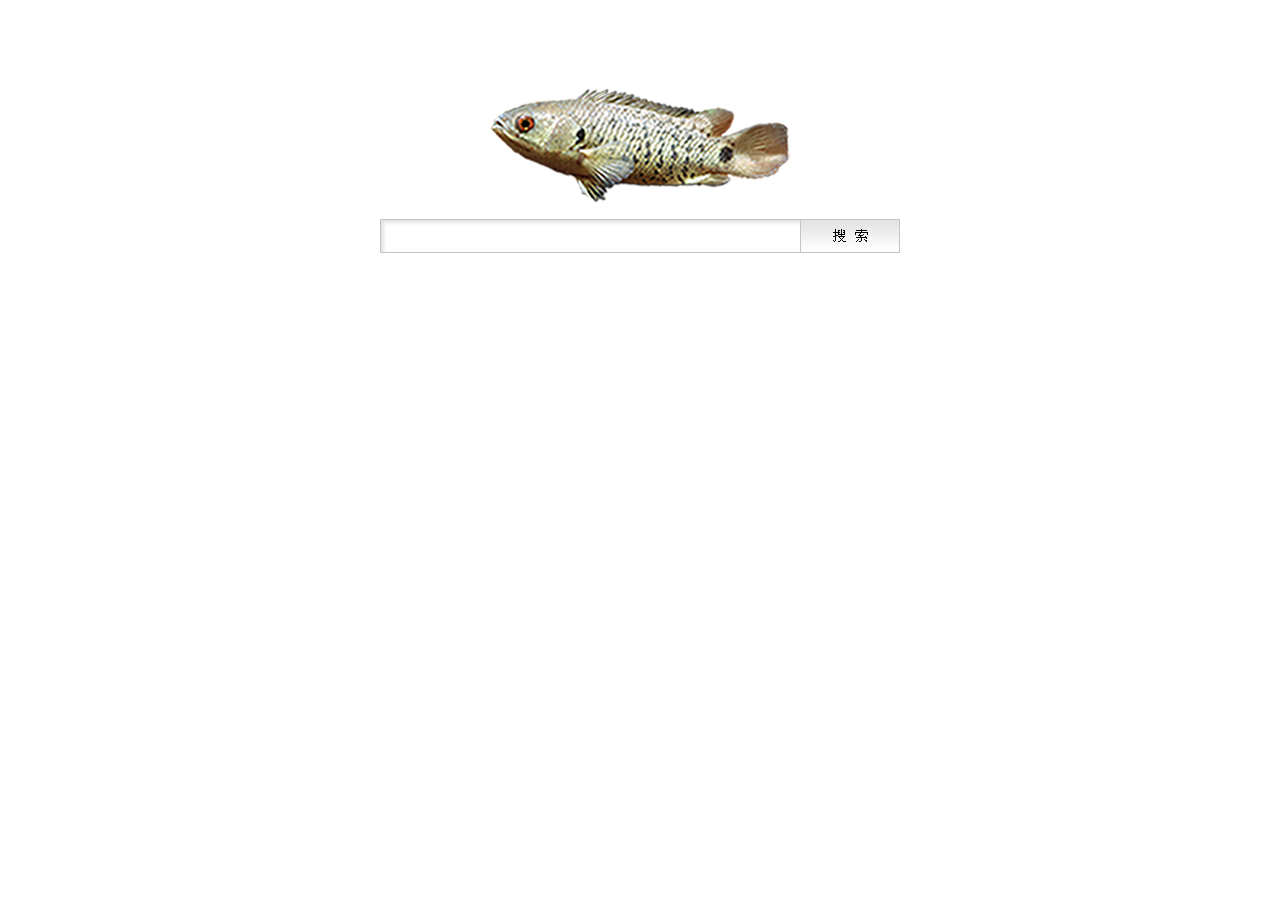
<file: WebContent/demo/index.html>
<!DOCTYPE html PUBLIC "-//W3C//DTD HTML 4.01 Transitional//EN" "http://www.w3.org/TR/html4/loose.dtd">
<html>
<head>
<meta http-equiv="Content-Type" content="text/html; charset=UTF-8">
<link href="css/main.css" rel="stylesheet" type="text/css" />
<title>首页</title>
</head>
<body>
<div class="logo_div">
	<img src="img/logo.png" />
</div>
<div>
	<div class="search_div">
		<input type="text" class="search_div_input" />
		<input type="button" class="search_div_button" onclick="window.location='shop/shopIndex.html'" />
	</div>
</div>
</body>
</html>
</file>
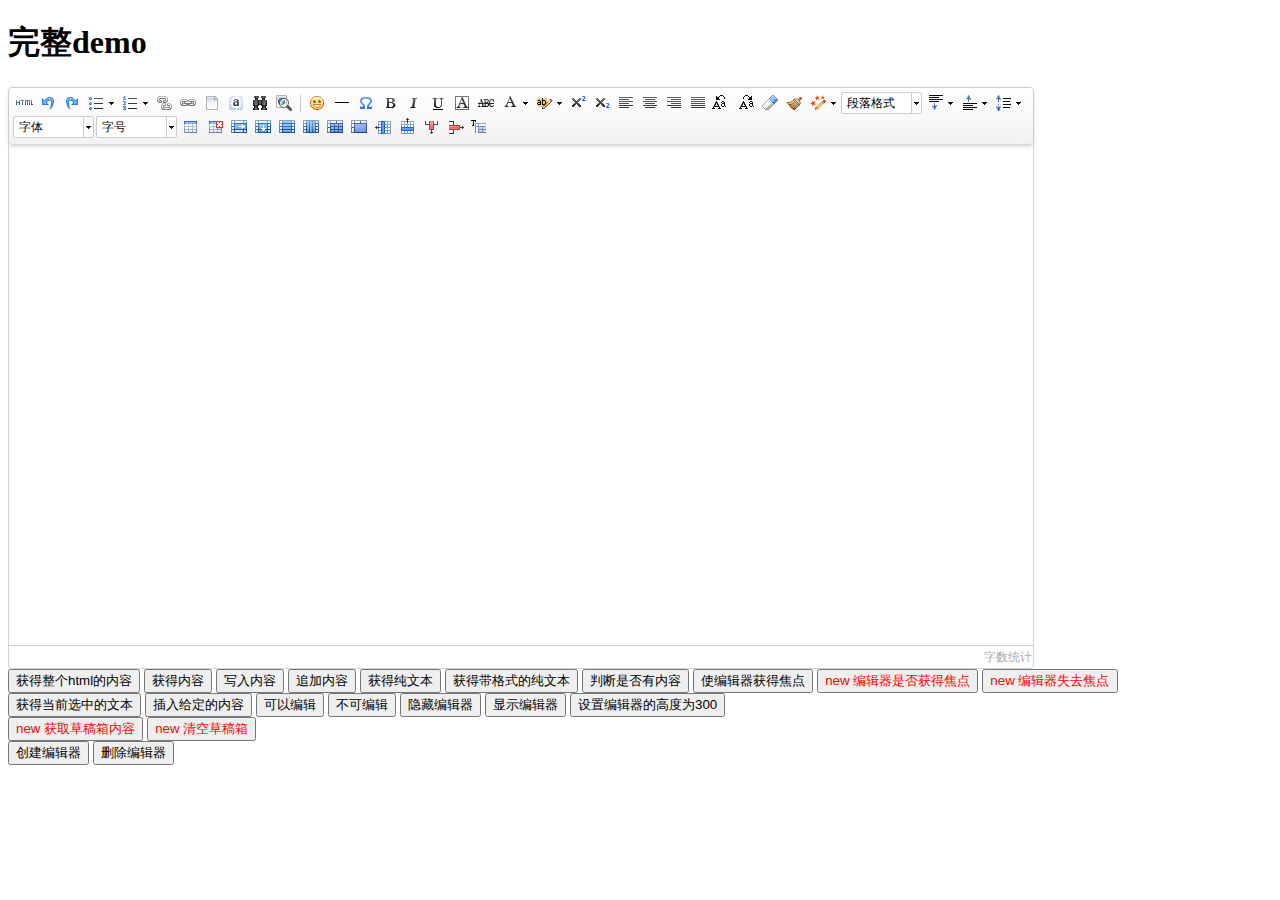
<file: WebContent/ueditor/index.html>
<!DOCTYPE HTML>
<html>
<head>
    <title>完整demo</title>
    <meta http-equiv="Content-Type" content="text/html;charset=utf-8"/>
    <script type="text/javascript" charset="utf-8" src="ueditor.config.js"></script>
    <script type="text/javascript" charset="utf-8" src="ueditor.all.min.js"> </script>
    <!--建议手动加在语言，避免在ie下有时因为加载语言失败导致编辑器加载失败-->
    <!--这里加载的语言文件会覆盖你在配置项目里添加的语言类型，比如你在配置项目里配置的是英文，这里加载的中文，那最后就是中文-->
    <script type="text/javascript" charset="utf-8" src="lang/zh-cn/zh-cn.js"></script>

    <style type="text/css">
        .clear {
            clear: both;
        }
    </style>
</head>
<body>
<div>
    <h1>完整demo</h1>
    <script id="editor" type="text/plain" style="width:1024px;height:500px;"></script>
</div>
<div id="btns">
    <div>
        <button onclick="getAllHtml()">获得整个html的内容</button>
        <button onclick="getContent()">获得内容</button>
        <button onclick="setContent()">写入内容</button>
        <button onclick="setContent(true)">追加内容</button>
        <button onclick="getContentTxt()">获得纯文本</button>
        <button onclick="getPlainTxt()">获得带格式的纯文本</button>
        <button onclick="hasContent()">判断是否有内容</button>
        <button onclick="setFocus()">使编辑器获得焦点</button>
        <button onmousedown="isFocus(event)" style="color:red">new 编辑器是否获得焦点</button>
        <button onmousedown="setblur(event)" style="color:red">new 编辑器失去焦点</button>

    </div>
    <div>
        <button onclick="getText()">获得当前选中的文本</button>
        <button onclick="insertHtml()">插入给定的内容</button>
        <button id="enable" onclick="setEnabled()">可以编辑</button>
        <button onclick="setDisabled()">不可编辑</button>
        <button onclick=" UE.getEditor('editor').setHide()">隐藏编辑器</button>
        <button onclick=" UE.getEditor('editor').setShow()">显示编辑器</button>
        <button onclick=" UE.getEditor('editor').setHeight(300)">设置编辑器的高度为300</button>
    </div>

    <div>
        <button onclick="getLocalData()" style="color:red">new 获取草稿箱内容</button>
        <button onclick="clearLocalData()" style="color:red">new 清空草稿箱</button>
    </div>

</div>
<div>
    <button onclick="createEditor()"/>
    创建编辑器</button>
    <button onclick="deleteEditor()"/>
    删除编辑器</button>
</div>

</body>
<script type="text/javascript">

    //实例化编辑器
    var ue = UE.getEditor('editor');
    function isFocus(e){
        alert(ue.isFocus());
        UE.dom.domUtils.preventDefault(e)
    }
    function setblur(e){
        ue.blur();
        UE.dom.domUtils.preventDefault(e)
    }
    function insertHtml() {
        var value = prompt('插入html代码', '');
        ue.execCommand('insertHtml', value)
    }
    function createEditor() {
        enableBtn();
        UE.getEditor('editor');
    }
    function getAllHtml() {
        alert(UE.getEditor('editor').getAllHtml())
    }
    function getContent() {
        var arr = [];
        arr.push("使用editor.getContent()方法可以获得编辑器的内容");
        arr.push("内容为：");
        arr.push(UE.getEditor('editor').getContent());
        alert(arr.join("\n"));
    }
    function getPlainTxt() {
        var arr = [];
        arr.push("使用editor.getPlainTxt()方法可以获得编辑器的带格式的纯文本内容");
        arr.push("内容为：");
        arr.push(UE.getEditor('editor').getPlainTxt());
        alert(arr.join('\n'))
    }
    function setContent(isAppendTo) {
        var arr = [];
        arr.push("使用editor.setContent('欢迎使用ueditor')方法可以设置编辑器的内容");
        UE.getEditor('editor').setContent('欢迎使用ueditor', isAppendTo);
        alert(arr.join("\n"));
    }
    function setDisabled() {
        UE.getEditor('editor').setDisabled('fullscreen');
        disableBtn("enable");
    }

    function setEnabled() {
        UE.getEditor('editor').setEnabled();
        enableBtn();
    }

    function getText() {
        //当你点击按钮时编辑区域已经失去了焦点，如果直接用getText将不会得到内容，所以要在选回来，然后取得内容
        var range = UE.getEditor('editor').selection.getRange();
        range.select();
        var txt = UE.getEditor('editor').selection.getText();
        alert(txt)
    }

    function getContentTxt() {
        var arr = [];
        arr.push("使用editor.getContentTxt()方法可以获得编辑器的纯文本内容");
        arr.push("编辑器的纯文本内容为：");
        arr.push(UE.getEditor('editor').getContentTxt());
        alert(arr.join("\n"));
    }
    function hasContent() {
        var arr = [];
        arr.push("使用editor.hasContents()方法判断编辑器里是否有内容");
        arr.push("判断结果为：");
        arr.push(UE.getEditor('editor').hasContents());
        alert(arr.join("\n"));
    }
    function setFocus() {
        UE.getEditor('editor').focus();
    }
    function deleteEditor() {
        disableBtn();
        UE.getEditor('editor').destroy();
    }
    function disableBtn(str) {
        var div = document.getElementById('btns');
        var btns = domUtils.getElementsByTagName(div, "button");
        for (var i = 0, btn; btn = btns[i++];) {
            if (btn.id == str) {
                domUtils.removeAttributes(btn, ["disabled"]);
            } else {
                btn.setAttribute("disabled", "true");
            }
        }
    }
    function enableBtn() {
        var div = document.getElementById('btns');
        var btns = domUtils.getElementsByTagName(div, "button");
        for (var i = 0, btn; btn = btns[i++];) {
            domUtils.removeAttributes(btn, ["disabled"]);
        }
    }

    function getLocalData () {
        alert(ue.execCommand( "getlocaldata" ));
    }

    function clearLocalData () {
        ue.execCommand( "clearlocaldata" );
        alert("已清空草稿箱")
    }

</script>
</html>
</file>
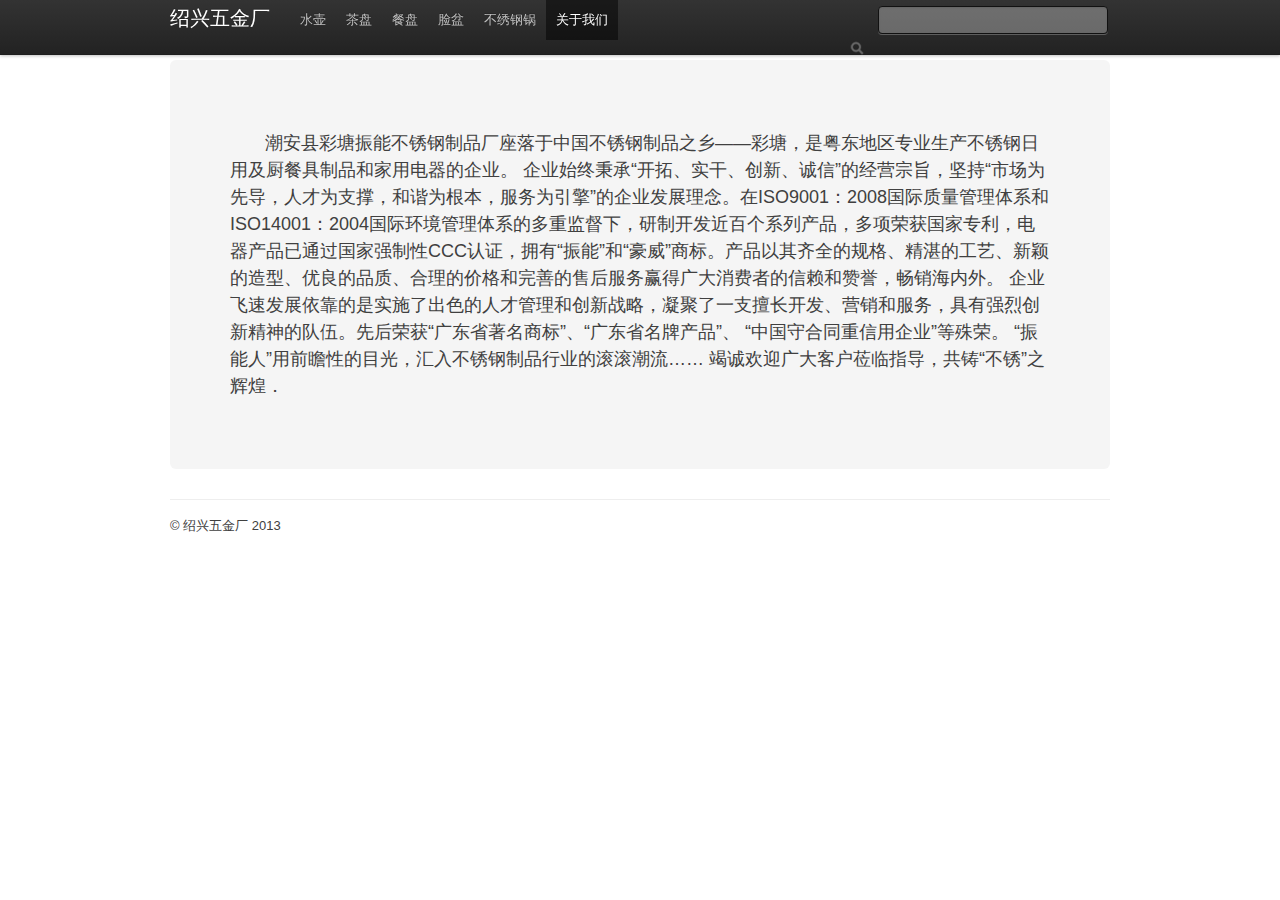
<file: WebContent/demo/shop/aboutUs.html>
<!DOCTYPE html PUBLIC "-//W3C//DTD HTML 4.01 Transitional//EN" "http://www.w3.org/TR/html4/loose.dtd">
<html>
<head>
<meta http-equiv="Content-Type" content="text/html; charset=utf-8" />
<link href="../css/bootstrap/bootstrap.css" rel="stylesheet">
<link href="../css/shop/shop.css" rel="stylesheet">
<title>水壶列表</title>
</head>
<body style="padding-top: 60px;">
	<div class="topbar">
		<div class="fill">
			<div class="container">
				<a class="brand" href="shopIndex.html">绍兴五金厂</a>
				<ul class="nav">
					<li><a href="canteen/listCanteen.html">水壶</a></li>
					<li><a href="../purchase/listPurchase.html">茶盘</a></li>
					<li><a href="../produce/addProduce.html">餐盘</a></li>
					<li><a href="../bom/listBom.html">脸盆</a></li>
					<li><a href="../supplier/listSupplier.html">不绣钢锅</a></li>
					<li class="active"><a href="aboutUs.html">关于我们</a></li>
				</ul>
				<div style="float: right; width: 232px; margin-top: 6px;">
					<input type="text" name="q" style="line-height: 19px;"> <input
						type="submit" id="fdj" title="搜索" value="">
				</div>
			</div>
		</div>
	</div>
	<div class="container">
		<div class="hero-unit">
			<p style="margin-top: 10px;">
				&nbsp;&nbsp;&nbsp;&nbsp;&nbsp;&nbsp;
				潮安县彩塘振能不锈钢制品厂座落于中国不锈钢制品之乡——彩塘，是粤东地区专业生产不锈钢日用及厨餐具制品和家用电器的企业。

				企业始终秉承“开拓、实干、创新、诚信”的经营宗旨，坚持“市场为先导，人才为支撑，和谐为根本，服务为引擎”的企业发展理念。在ISO9001：2008国际质量管理体系和ISO14001：2004国际环境管理体系的多重监督下，研制开发近百个系列产品，多项荣获国家专利，电器产品已通过国家强制性CCC认证，拥有“振能”和“豪威”商标。产品以其齐全的规格、精湛的工艺、新颖的造型、优良的品质、合理的价格和完善的售后服务赢得广大消费者的信赖和赞誉，畅销海内外。

				企业飞速发展依靠的是实施了出色的人才管理和创新战略，凝聚了一支擅长开发、营销和服务，具有强烈创新精神的队伍。先后荣获“广东省著名商标”、“广东省名牌产品”、
				“中国守合同重信用企业”等殊荣。 “振能人”用前瞻性的目光，汇入不锈钢制品行业的滚滚潮流……

				竭诚欢迎广大客户莅临指导，共铸“不锈”之辉煌．
			</p>
		</div>

		<footer>
		<p>&copy; 绍兴五金厂 2013</p>
		</footer>
	</div>
</body>
</html>
</file>
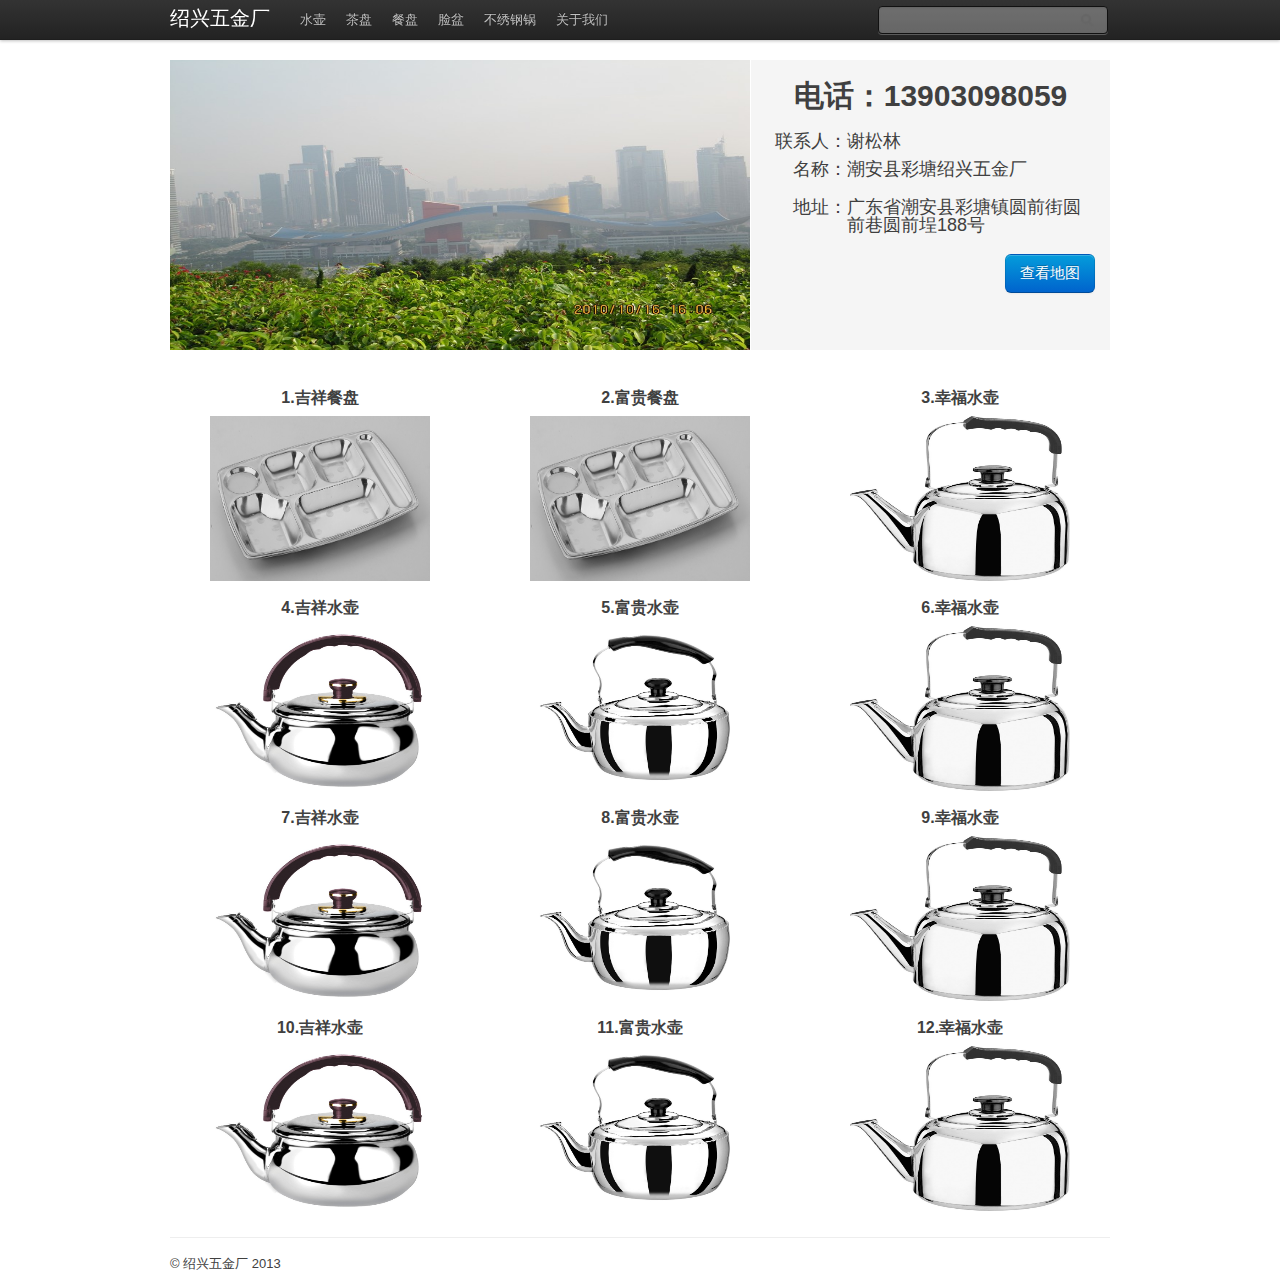
<file: WebContent/demo/shop/shopIndex.html>
<!DOCTYPE html PUBLIC "-//W3C//DTD HTML 4.01 Transitional//EN" "http://www.w3.org/TR/html4/loose.dtd">
<html>
<head>
<meta http-equiv="Content-Type" content="text/html; charset=utf-8" />
<link href="../css/bootstrap/bootstrap.css" rel="stylesheet" />
<link href="../css/shop/shop.css" rel="stylesheet" />
<title>首页</title>
</head>
<body style="padding-top: 60px;">
	<div class="topbar">
		<div class="fill">
			<div class="container">
				<a class="brand" href="#">绍兴五金厂</a>
				<ul class="nav">
					<li><a href="canteen/listCanteen.html">水壶</a></li>
					<li><a href="../purchase/listPurchase.html">茶盘</a></li>
					<li><a href="../produce/addProduce.html">餐盘</a></li>
					<li><a href="../bom/listBom.html">脸盆</a></li>
					<li><a href="../supplier/listSupplier.html">不绣钢锅</a></li>
					<li><a href="aboutUs.html">关于我们</a></li>
				</ul>
				<div style="float: right; width: 232px; margin-top: 6px;">
					<input type="text" name="q" style="line-height: 19px;" />
					<span style="position: absolute;">
						<input type="submit" id="fdj" title="搜索" value="" />
					</span>
				</div>
			</div>
		</div>
	</div>
	<div class="container">
		<div class="index_home">
			<div class="left_div">
				<img class="gate_img" src="../img/shaoxing/gate.jpg" />
			</div>
			<div class="right_div">
				<dl>
					<dt>
						<h1>电话：13903098059</h1>
					</dt>
					<dd>
						<table class="gate_right">
							<tr>
								<td class="gate_right_td_left">联系人：</td>
								<td>谢松林</td>
							</tr>
							<tr>
								<td class="gate_right_td_left">名称：</td>
								<td>潮安县彩塘绍兴五金厂</td>
							</tr>
							<tr>
								<td class="gate_right_td_left" style="padding-top: 10px;">地址：</td>
								<td style="padding-top: 10px;">广东省潮安县彩塘镇圆前街圆前巷圆前埕188号</td>
							</tr>
						</table>
					</dd>
					<dd style="text-align: right;">
						<a class="btn primary large">查看地图</a>
					</dd>
				</dl>
			</div>
		</div>

		<!-- Example row of columns -->
		<div class="row">
			<div class="span-one-third">
				<h4>1.吉祥餐盘</h4>
				<p>
					<a href="canteen/viewCanteen.html"><img class="product"
						src="../img/shaoxing/19.jpg" />
					</a>
				</p>
			</div>
			<div class="span-one-third">
				<h4>2.富贵餐盘</h4>
				<p>
					<img class="product" src="../img/shaoxing/19.jpg" />
				</p>
			</div>
			<div class="span-one-third">
				<h4>3.幸福水壶</h4>
				<p>
					<img class="product" src="../img/shaoxing/6.jpg" />
				</p>
			</div>
		</div>
		<div class="row">
			<div class="span-one-third">
				<h4>4.吉祥水壶</h4>
				<p>
					<img class="product" src="../img/shaoxing/1.jpg" />
				</p>
			</div>
			<div class="span-one-third">
				<h4>5.富贵水壶</h4>
				<p>
					<img class="product" src="../img/shaoxing/3.jpg" />
				</p>
			</div>
			<div class="span-one-third">
				<h4>6.幸福水壶</h4>
				<p>
					<img class="product" src="../img/shaoxing/6.jpg" />
				</p>
			</div>
		</div>
		<div class="row">
			<div class="span-one-third">
				<h4>7.吉祥水壶</h4>
				<p>
					<img class="product" src="../img/shaoxing/1.jpg" />
				</p>
			</div>
			<div class="span-one-third">
				<h4>8.富贵水壶</h4>
				<p>
					<img class="product" src="../img/shaoxing/3.jpg" />
				</p>
			</div>
			<div class="span-one-third">
				<h4>9.幸福水壶</h4>
				<p>
					<img class="product" src="../img/shaoxing/6.jpg" />
				</p>
			</div>
		</div>
		<div class="row">
			<div class="span-one-third">
				<h4>10.吉祥水壶</h4>
				<p>
					<img class="product" src="../img/shaoxing/1.jpg" />
				</p>
			</div>
			<div class="span-one-third">
				<h4>11.富贵水壶</h4>
				<p>
					<img class="product" src="../img/shaoxing/3.jpg" />
				</p>
			</div>
			<div class="span-one-third">
				<h4>12.幸福水壶</h4>
				<p>
					<img class="product" src="../img/shaoxing/6.jpg" />
				</p>
			</div>
		</div>

		<footer>
		<p>&copy; 绍兴五金厂 2013</p>
		</footer>
	</div>
</body>
</html>
</file>
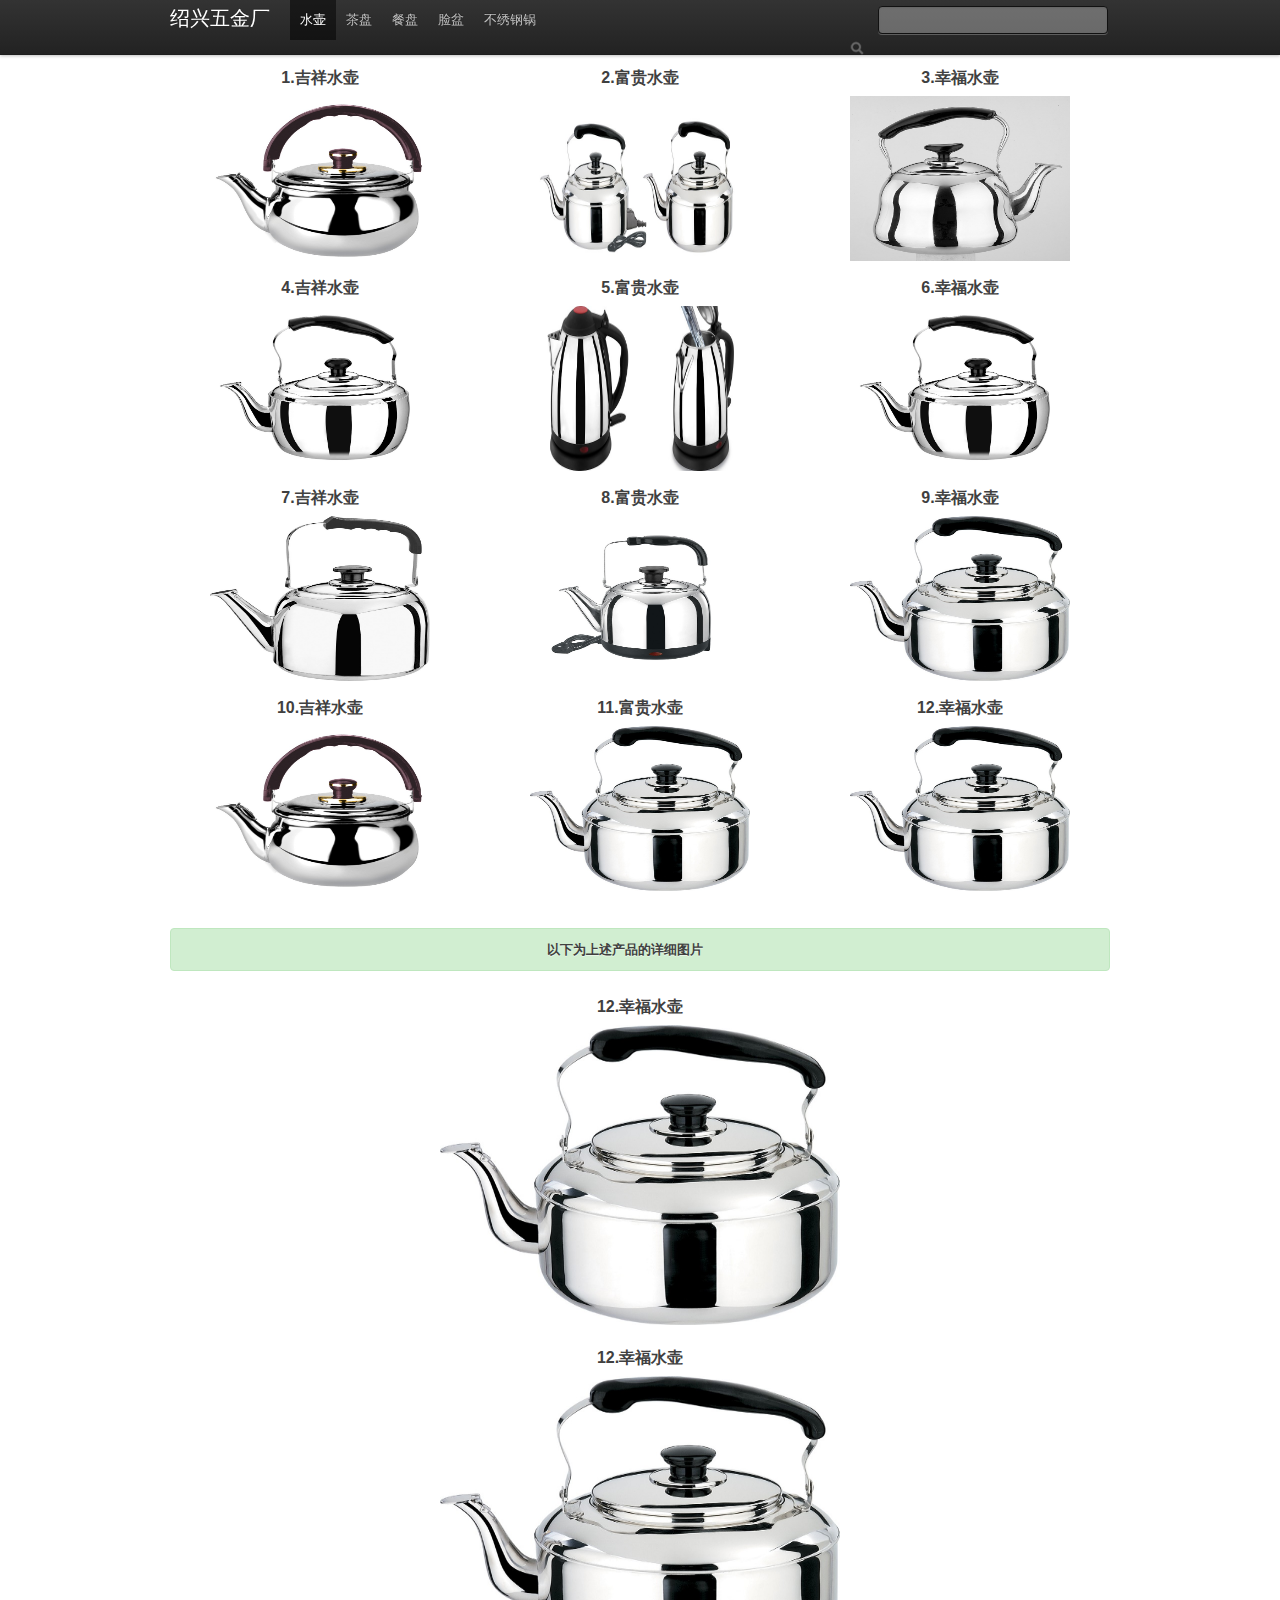
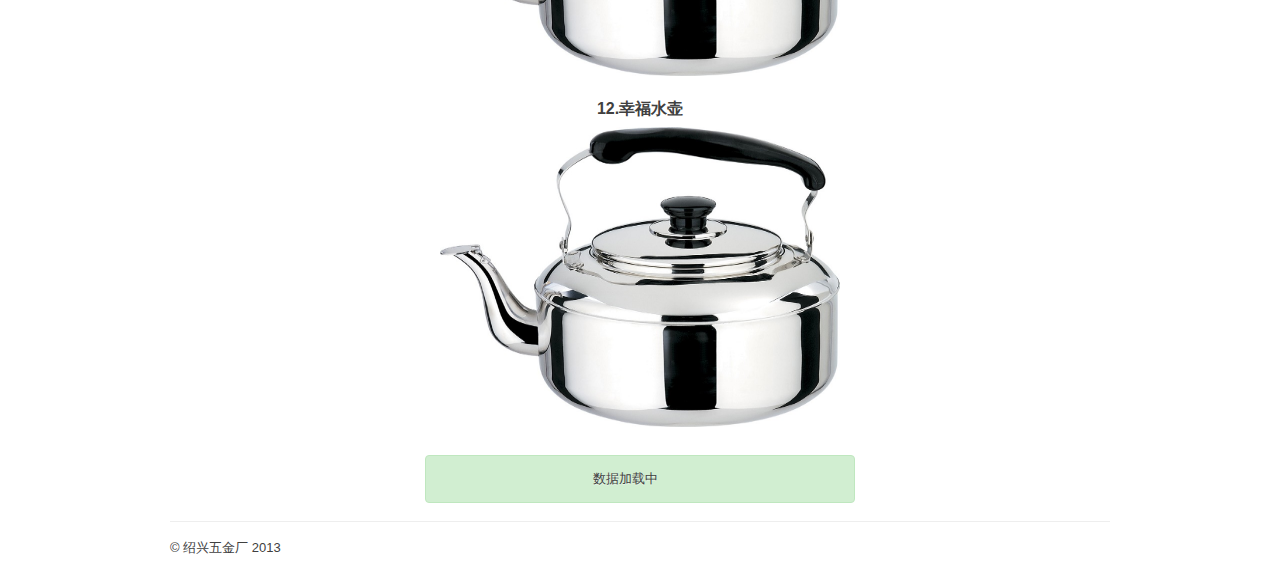
<file: WebContent/demo/shop/canteen/listCanteen.html>
<!DOCTYPE html PUBLIC "-//W3C//DTD HTML 4.01 Transitional//EN" "http://www.w3.org/TR/html4/loose.dtd">
<html>
<head>
<meta http-equiv="Content-Type" content="text/html; charset=utf-8" />
<link href="../../css/bootstrap/bootstrap.css" rel="stylesheet">
<link href="../../css/shop/shop.css" rel="stylesheet">
<title>水壶列表</title>
</head>
<body style="padding-top: 60px;">
	<div class="topbar">
		<div class="fill">
			<div class="container">
				<a class="brand" href="../shopIndex.html">绍兴五金厂</a>
				<ul class="nav">
					<li class="active"><a href="listDepot.html">水壶</a>
					</li>
					<li><a href="../purchase/listPurchase.html">茶盘</a>
					</li>
					<li><a href="../produce/addProduce.html">餐盘</a>
					</li>
					<li><a href="../bom/listBom.html">脸盆</a>
					</li>
					<li><a href="../supplier/listSupplier.html">不绣钢锅</a>
					</li>
				</ul>
				<div style="float: right; width: 232px; margin-top: 6px;">
					<input type="text" name="q" style="line-height: 19px;"> <input
						type="submit" id="fdj" title="搜索" value="">
				</div>
			</div>
		</div>
	</div>
	<div class="container">
		<!-- Example row of columns -->
		<div class="row">
			<div class="span-one-third">
				<h4>1.吉祥水壶</h4>
				<p><a href="viewCanteen.html"><img class="product" src="../../img/shaoxing/canteen/1.jpg" /></a></p>
			</div>
			<div class="span-one-third">
				<h4>2.富贵水壶</h4>
				<p><img class="product" src="../../img/shaoxing/canteen/2.jpg" /></p>
			</div>
			<div class="span-one-third">
				<h4>3.幸福水壶</h4>
				<p><img class="product" src="../../img/shaoxing/canteen/26.jpg" /></p>
			</div>
		</div>
			<div class="row">
			<div class="span-one-third">
				<h4>4.吉祥水壶</h4>
				<p><img class="product" src="../../img/shaoxing/canteen/3.jpg" /></p>
			</div>
			<div class="span-one-third">
				<h4>5.富贵水壶</h4>
				<p><img class="product" src="../../img/shaoxing/canteen/4.jpg" /></p>
			</div>
			<div class="span-one-third">
				<h4>6.幸福水壶</h4>
				<p><img class="product" src="../../img/shaoxing/canteen/3.jpg" /></p>
			</div>
		</div>
			<div class="row">
			<div class="span-one-third">
				<h4>7.吉祥水壶</h4>
				<p><img class="product" src="../../img/shaoxing/canteen/6.jpg" /></p>
			</div>
			<div class="span-one-third">
				<h4>8.富贵水壶</h4>
				<p><img class="product" src="../../img/shaoxing/canteen/7.jpg" /></p>
			</div>
			<div class="span-one-third">
				<h4>9.幸福水壶</h4>
				<p><img class="product" src="../../img/shaoxing/canteen/8.jpg" /></p>
			</div>
		</div>
		<div class="row">
			<div class="span-one-third">
				<h4>10.吉祥水壶</h4>
				<p><img class="product" src="../../img/shaoxing/canteen/1.jpg" /></p>
			</div>
			<div class="span-one-third">
				<h4>11.富贵水壶</h4>
				<p><img class="product" src="../../img/shaoxing/canteen/8.jpg" /></p>
			</div>
			<div class="span-one-third">
				<h4>12.幸福水壶</h4>
				<p><img class="product" src="../../img/shaoxing/canteen/8.jpg" /></p>
			</div>
		</div>

	<!-- 信息提示栏 -->
	  <div class="alert-message block-message success" style="margin-top: 28px;">
        <p style="text-align: center;"><strong>以下为上述产品的详细图片</strong></p>
      </div>
      
    <!-- 显示详细图片 -->
    	<div class="img_detail">
    		<dd>
	    		<h4>12.幸福水壶</h4>
		    	<img class="product_detail" src="../../img/shaoxing/canteen/8.jpg">
	    	</dd>
	    	<dd>
		    	<h4>12.幸福水壶</h4>
		    	<img class="product_detail" src="../../img/shaoxing/canteen/8.jpg">
	    	</dd>
	    	<dd>
		    	<h4>12.幸福水壶</h4>
		    	<img class="product_detail" src="../../img/shaoxing/canteen/8.jpg">
	    	</dd>
    	</div>
      
    <!-- 加载更多信息 -->
	  <div class="alert-message block-message success" style="margin-top: 28px;width: 400px;margin-left: auto;margin-right: auto;">
        <p style="text-align: center;">数据加载中</p>
      </div>
      
		<footer>
			<p> &copy; 绍兴五金厂 2013</p>
		</footer>
	</div>
</body>
</html>
</file>
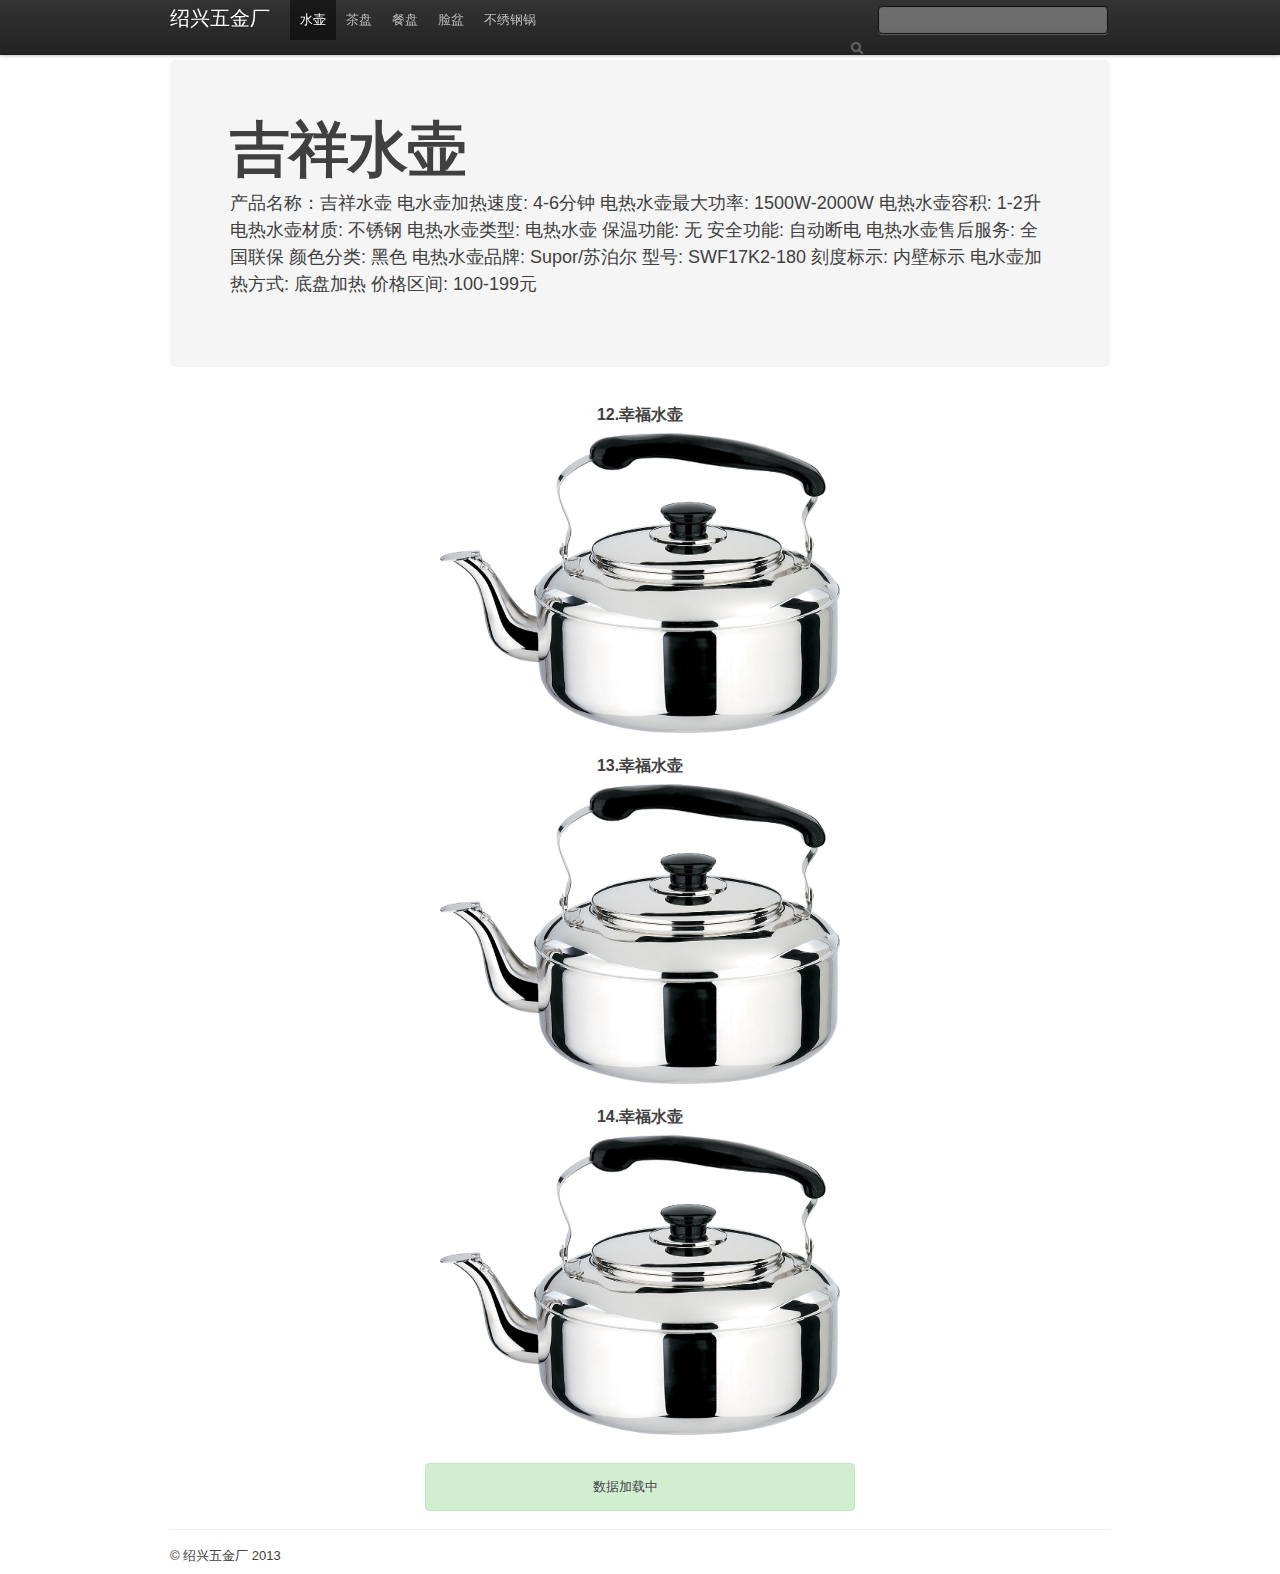
<file: WebContent/demo/shop/canteen/viewCanteen.html>
<!DOCTYPE html PUBLIC "-//W3C//DTD HTML 4.01 Transitional//EN" "http://www.w3.org/TR/html4/loose.dtd">
<html>
<head>
<meta http-equiv="Content-Type" content="text/html; charset=utf-8" />
<link href="../../css/bootstrap/bootstrap.css" rel="stylesheet">
<link href="../../css/shop/shop.css" rel="stylesheet">
<script src="../../js/jquery-1.8.3.min.js"></script>
<title>水壶列表</title>
</head>
<body style="padding-top: 60px;">
	<div class="topbar">
		<div class="fill">
			<div class="container">
				<a class="brand" href="../shopIndex.html">绍兴五金厂</a>
				<ul class="nav">
					<li class="active"><a href="listDepot.html">水壶</a></li>
					<li><a href="../purchase/listPurchase.html">茶盘</a></li>
					<li><a href="../produce/addProduce.html">餐盘</a></li>
					<li><a href="../bom/listBom.html">脸盆</a></li>
					<li><a href="../supplier/listSupplier.html">不绣钢锅</a></li>
				</ul>
				<div style="float: right; width: 232px; margin-top: 6px;">
					<input type="text" name="q" style="line-height: 19px;"> <input
						type="submit" id="fdj" title="搜索" value="">
				</div>
			</div>
		</div>
	</div>
	<div class="container">
		<div class="hero-unit">
			<h1>吉祥水壶</h1>
			<p style="margin-top: 10px;">产品名称：吉祥水壶 电水壶加热速度: 4-6分钟 电热水壶最大功率:
				1500W-2000W 电热水壶容积: 1-2升 电热水壶材质: 不锈钢 电热水壶类型: 电热水壶 保温功能: 无 安全功能: 自动断电
				电热水壶售后服务: 全国联保 颜色分类: 黑色 电热水壶品牌: Supor/苏泊尔 型号: SWF17K2-180 刻度标示: 内壁标示
				电水壶加热方式: 底盘加热 价格区间: 100-199元</p>
		</div>

		<!-- 显示详细图片 -->
		<div class="img_detail">
			<dd>
				<h4>12.幸福水壶</h4>
				<img id="opener" class="product_detail" src="../../img/shaoxing/canteen/8.jpg">
			</dd>
			<dd>
				<h4>13.幸福水壶</h4>
				<img class="product_detail" src="../../img/shaoxing/canteen/8.jpg">
			</dd>
			<dd>
				<h4>14.幸福水壶</h4>
				<img class="product_detail" src="../../img/shaoxing/canteen/8.jpg">
			</dd>
		</div>

		<!-- 加载更多信息 -->
		<div class="alert-message block-message success"
			style="margin-top: 28px; width: 400px; margin-left: auto; margin-right: auto;">
			<p style="text-align: center;">数据加载中</p>
		</div>

		<footer>
		<p>&copy; 绍兴五金厂 2013</p>
		</footer>
	</div>
	<script type="text/javascript">
		$("#opener").click(
			function (){
				$("body").addClass("backgroud_gray");
				window.showModalDialog("viewPhoto.html","", "dialogWidth:820px;dialogHeight:620px;status:no;");
				$("body").removeClass("backgroud_gray");
			}
		);
	</script>
</body>
</html>
</file>
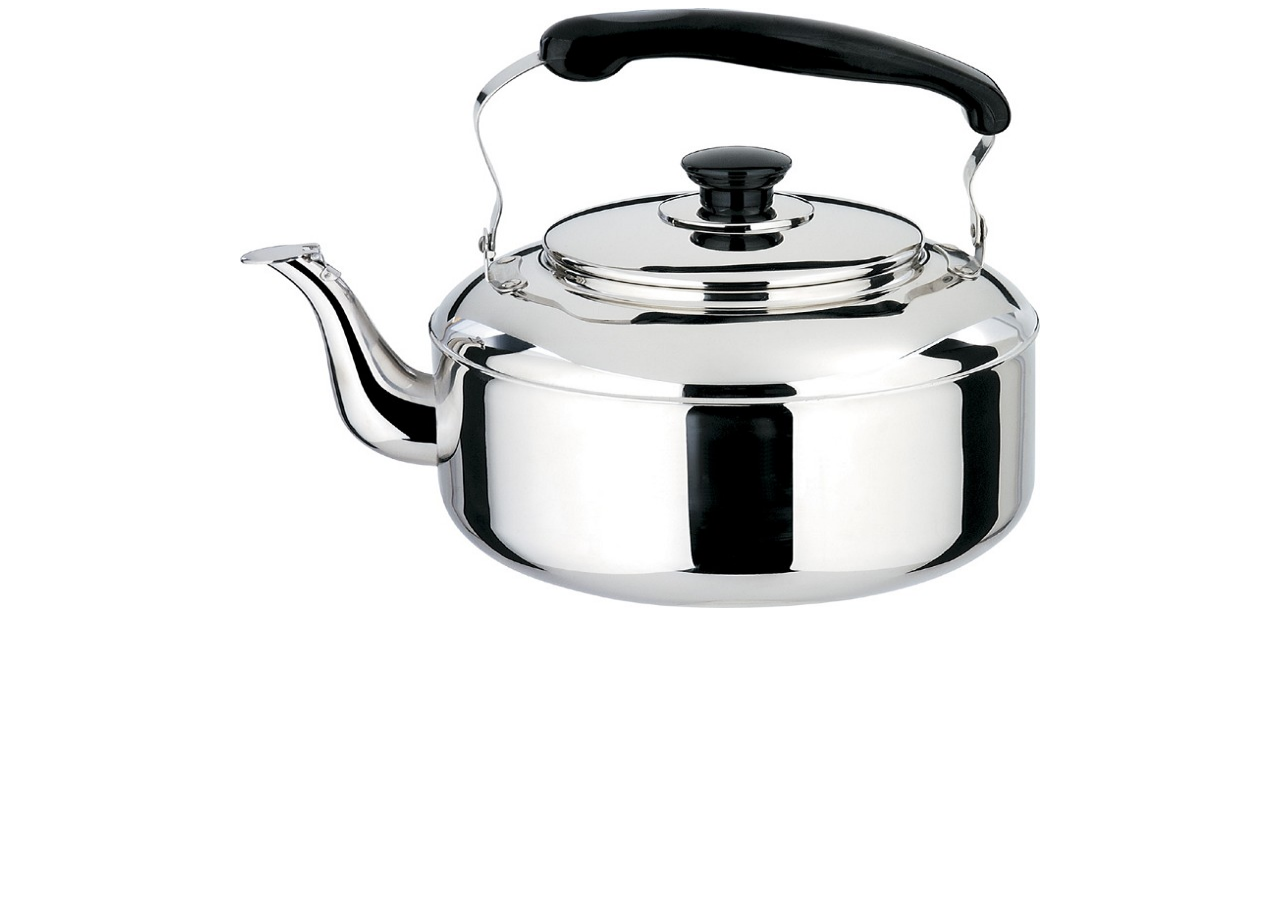
<file: WebContent/demo/shop/canteen/viewPhoto.html>
<!DOCTYPE html PUBLIC "-//W3C//DTD HTML 4.01 Transitional//EN" "http://www.w3.org/TR/html4/loose.dtd">
<html>
<head>
<meta http-equiv="Content-Type" content="text/html; charset=utf-8" />
<title>幸福水壶</title>
</head>
<body style="text-align: center;">
	<img style="width: 800px;height: 600px;" id="opener" class="product_detail" src="../../img/shaoxing/canteen/8.jpg">
</body>
</html>
</file>
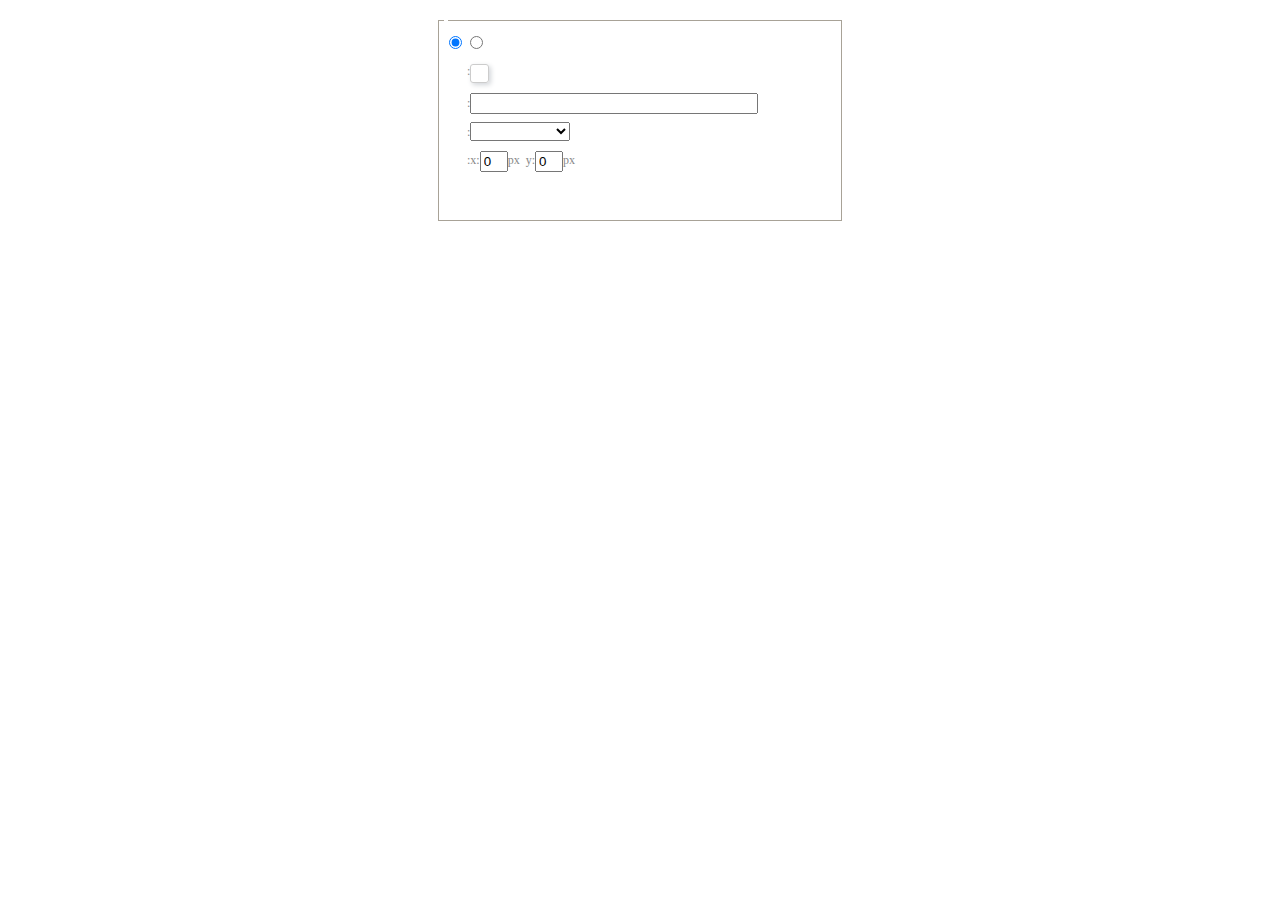
<file: WebContent/ueditor/dialogs/background/background.html>
<!DOCTYPE HTML>
<html>
<head>
    <meta http-equiv="Content-Type" content="text/html;charset=utf-8"/>
    <script type="text/javascript" src="../internal.js"></script>
    <link rel="stylesheet" type="text/css" href="background.css">
</head>
<body>
    <div id="bg_container" class="wrapper">
        <div id="tabHeads" class="tabhead">
            <span class="focus" data-content-id="normal"><var id="lang_background_normal"></var></span>
            <span class="" data-content-id="imgManager"><var id="lang_background_local"></var></span>
        </div>
        <div id="tabBodys" class="tabbody">
            <div id="normal" class="panel focus">
                <fieldset class="bgarea">
                    <legend><var id="lang_background_set"></var></legend>
                    <div class="content">
                        <div>
                            <label><input id="nocolorRadio" class="iptradio" type="radio" name="t" value="none" checked="checked"><var id="lang_background_none"></var></label>
                            <label><input id="coloredRadio" class="iptradio" type="radio" name="t" value="color"><var id="lang_background_colored"></var></label>
                        </div>
                        <div class="wrapcolor pl">
                            <div class="color">
                                <var id="lang_background_color"></var>:
                            </div>
                            <div id="colorPicker"></div>
                            <div class="clear"></div>
                        </div>
                        <div class="wrapcolor pl">
                            <label><var id="lang_background_netimg"></var>:</label><input class="txt" type="text" id="url">
                        </div>
                        <div id="alignment" class="alignment">
                            <var id="lang_background_align"></var>:<select id="repeatType">
                                <option value="center"></option>
                                <option value="repeat-x"></option>
                                <option value="repeat-y"></option>
                                <option value="repeat"></option>
                                <option value="self"></option>
                            </select>
                        </div>
                        <div id="custom" >
                            <var id="lang_background_position"></var>:x:<input type="text" size="1" id="x" maxlength="4" value="0">px&nbsp;&nbsp;y:<input type="text" size="1" id="y" maxlength="4" value="0">px
                        </div>
                    </div>
                </fieldset>

            </div>
            <div id="imgManager" class="panel">
                <div id="imageList" style=""></div>
            </div>
        </div>
    </div>
    <script type="text/javascript" src="background.js"></script>
</body>
</html>
</file>
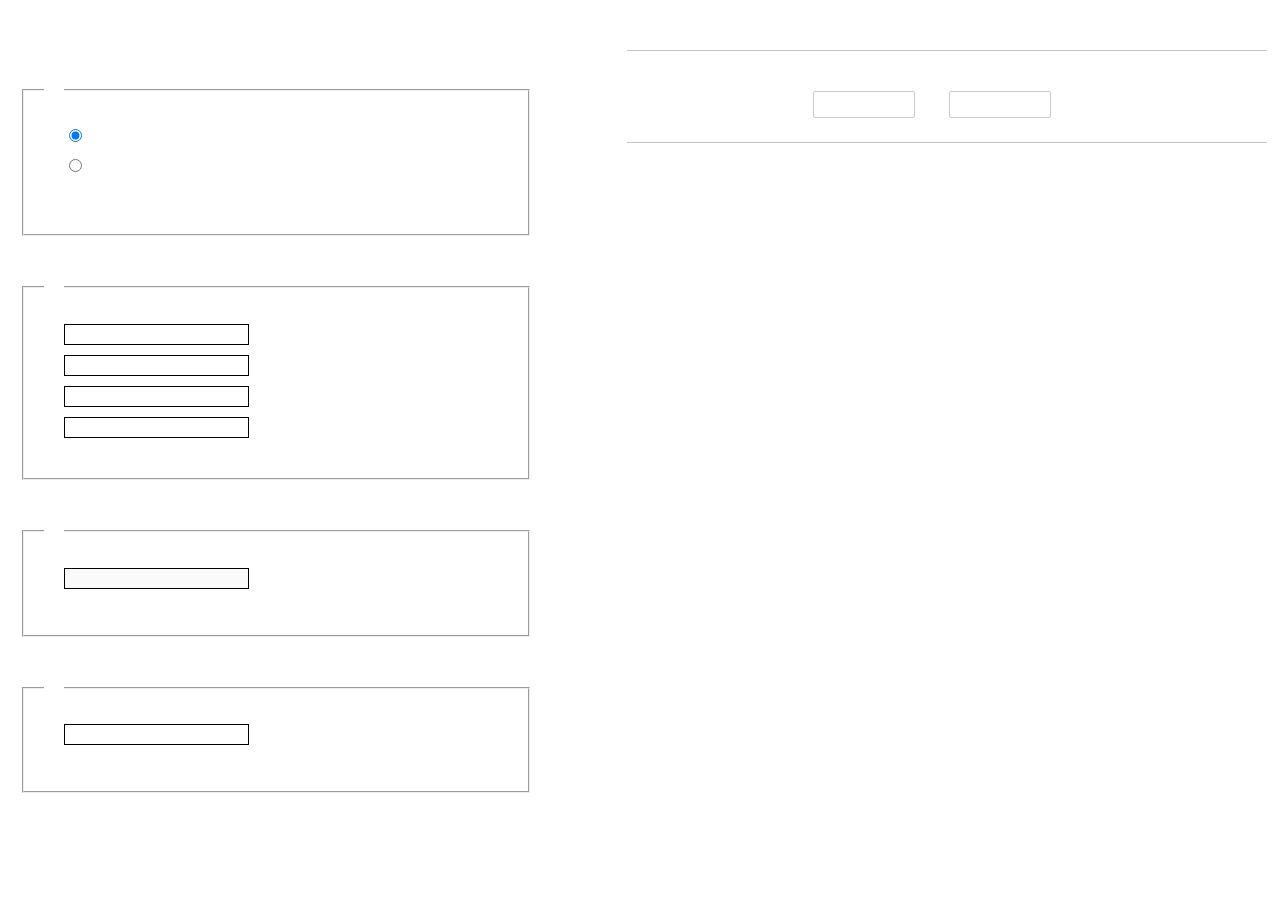
<file: WebContent/ueditor/dialogs/charts/charts.html>
<!DOCTYPE html>
<html>
    <head>
        <title>chart</title>
        <meta chartset="utf-8">
        <link rel="stylesheet" type="text/css" href="charts.css">
        <script type="text/javascript" src="../internal.js"></script>
    </head>
    <body>
        <div class="main">
            <div class="table-view">
                <h3><var id="lang_data_source"></var></h3>
                <div id="tableContainer" class="table-container"></div>
                <h3><var id="lang_chart_format"></var></h3>
                <form name="data-form">
                    <div class="charts-format">
                        <fieldset>
                            <legend><var id="lang_data_align"></var></legend>
                            <div class="format-item-container">
                                <label>
                                    <input type="radio" class="format-ctrl not-pie-item" name="charts-format" value="1" checked="checked">
                                    <var id="lang_chart_align_same"></var>
                                </label>
                                <label>
                                    <input type="radio" class="format-ctrl not-pie-item" name="charts-format" value="-1">
                                    <var id="lang_chart_align_reverse"></var>
                                </label>
                                <br>
                            </div>
                        </fieldset>
                        <fieldset>
                            <legend><var id="lang_chart_title"></var></legend>
                            <div class="format-item-container">
                                <label>
                                    <var id="lang_chart_main_title"></var><input type="text" name="title" class="data-item">
                                </label>
                                <label>
                                    <var id="lang_chart_sub_title"></var><input type="text" name="sub-title" class="data-item not-pie-item">
                                </label>
                                <label>
                                    <var id="lang_chart_x_title"></var><input type="text" name="x-title" class="data-item not-pie-item">
                                </label>
                                <label>
                                    <var id="lang_chart_y_title"></var><input type="text" name="y-title" class="data-item not-pie-item">
                                </label>
                            </div>
                        </fieldset>
                        <fieldset>
                            <legend><var id="lang_chart_tip"></var></legend>
                            <div class="format-item-container">
                                <label>
                                    <var id="lang_cahrt_tip_prefix"></var>
                                    <input type="text" id="tipInput" name="tip" class="data-item" disabled="disabled">
                                </label>
                                <p><var id="lang_cahrt_tip_description"></var></p>
                            </div>
                        </fieldset>
                        <fieldset>
                            <legend><var id="lang_chart_data_unit"></var></legend>
                            <div class="format-item-container">
                                <label><var id="lang_chart_data_unit_title"></var><input type="text" name="unit" class="data-item"></label>
                                <p><var id="lang_chart_data_unit_description"></var></p>
                            </div>
                        </fieldset>
                    </div>
                </form>
            </div>
            <div class="charts-view">
                <div id="chartsContainer" class="charts-container"></div>
                <div id="chartsType" class="charts-type">
                    <h3><var id="lang_chart_type"></var></h3>
                    <div class="scroll-view">
                        <div class="scroll-container">
                            <div id="scrollBed" class="scroll-bed"></div>
                        </div>
                        <div id="buttonContainer" class="button-container">
                            <a href="#" data-title="prev"><var id="lang_prev_btn"></var></a>
                            <a href="#" data-title="next"><var id="lang_next_btn"></var></a>
                        </div>
                    </div>
                </div>
            </div>
        </div>
        <script src="../../third-party/jquery-1.10.2.min.js"></script>
        <script src="../../third-party/highcharts/highcharts.js"></script>
        <script src="chart.config.js"></script>
        <script src="charts.js"></script>
    </body>
</html>
</file>
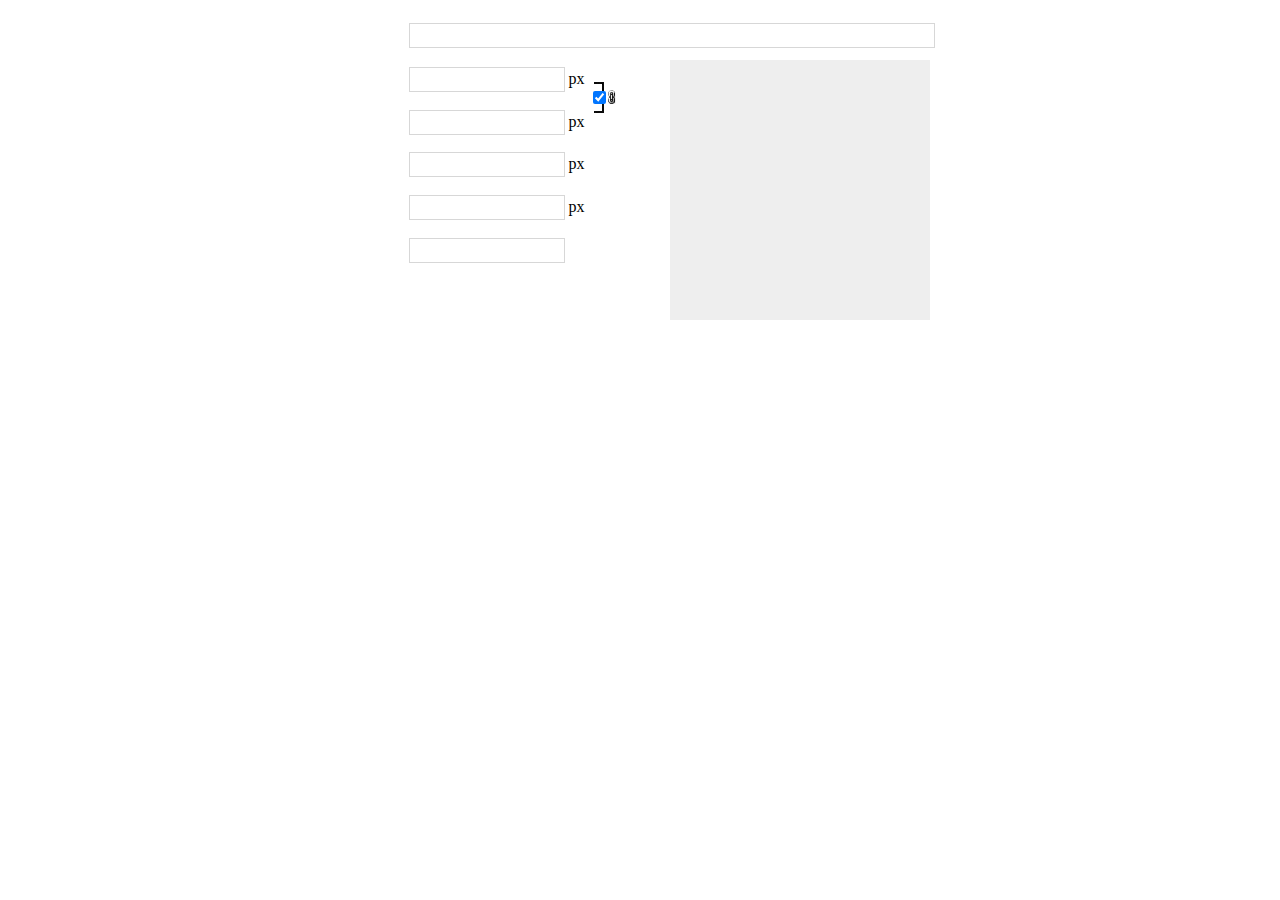
<file: WebContent/ueditor/dialogs/image/image.html>
<!DOCTYPE HTML PUBLIC "-//W3C//DTD HTML 4.01 Transitional//EN"
        "http://www.w3.org/TR/html4/loose.dtd">
<html>
<head>
    <title></title>
    <meta http-equiv="Content-Type" content="text/html;charset=utf-8"/>
    <script type="text/javascript" src="../internal.js"></script>
    <link rel="stylesheet" href="image.css" type="text/css" />
</head>
<body>
    <div class="wrapper">
        <div id="imageTab">
            <div id="tabHeads" class="tabhead">
                <span tabSrc="remote"  class="focus"><var id="lang_tab_remote"></var></span>
                <span tabSrc="local"><var id="lang_tab_local"></var></span>
                <span tabSrc="imgManager"><var id="lang_tab_imgManager"></var></span>
                <span tabSrc="imgSearch"><var id="lang_tab_imgSearch"></var></span>
            </div>
            <div id="tabBodys" class="tabbody">
                <div id="remote" class="panel">
                    <table cellpadding="0" cellspacing="0">
                        <tr>
                            <td class="label"><label for="url"><var id="lang_input_url"></var></label></td>
                            <td><input id="url" type="text"/></td>
                        </tr>
                        <tr>
                            <td class="label"><label for="width"><var id="lang_input_width"></var></label></td>
                            <td><input type="text" id="width"/> px</td>
                        </tr>
                        <tr>
                            <td class="label"><label for="height"><var id="lang_input_height"></var></label></td>
                            <td><input type="text" id="height"/> px</td>
                        </tr>
                        <tr>
                            <td class="label"><label for="border"><var id="lang_input_border"></var></label></td>
                            <td><input type="text" id="border"/> px</td>
                        </tr>
                        <tr>
                            <td class="label"><label for="vhSpace"><var id="lang_input_vhspace"></var></label></td>
                            <td><input type="text" id="vhSpace"/> px</td>
                        </tr>
                        <tr>
                            <td class="label"><label for="title"><var id="lang_input_title"></var></label></td>
                            <td><input type="text" id="title"/></td>
                        </tr>
                        <tr>
                            <td class="label"><var id="lang_input_remoteAlign"></var></td>
                            <td id="remoteFloat"></td>
                        </tr>
                    </table>

                    <div id="preview"></div>
                    <div class="lock"><input id="lock" type="checkbox" checked="checked"></div>
                </div>
                <div id="local" class="panel">
                    <div id="flashContainer"></div>
                    <div><div id="upload" style="display: none" ></div><div id="duiqi"></div><div id="localFloat"></div></div>

                    <div class="saveDir">
                        <var id="lang_savePath" ></var><span id="saveDirSelector"><var id="lang_load_savePath"></var></span>
                    </div>
                </div>
                <div id="imgManager" class="panel">
                    <div id="imageList"><var id="lang_imgLoading"></var></div>
                </div>
                <div id="imgSearch" class="panel">
                    <table style="margin-top: 5px;">
                        <tr>
                            <td width="200"><input id="imgSearchTxt" type="text" /></td>
                            <td width="65">
                                <select id="imgType">
                                    <!--具体内容值将由国际化组件动态填充-->
                                    <option value="&s=4&z=0"></option>
                                    <option value="&s=1&z=19"></option>
                                    <option value="&s=2&z=0"></option>
                                    <option value="&s=3&z=0"></option>
                                </select>
                            </td>
                            <td width="80"><input id="imgSearchBtn" type="button"  /></td>
                            <td width="80"><input id="imgSearchReset" type="button" /></td>
                        </tr>
                    </table>
                    <div id="searchList"></div>
                </div>
                <iframe id="maskIframe" src="about:blank" scrolling="no" frameborder="no"></iframe>
            </div>
        </div>
    </div>
    <script type="text/javascript" src="../tangram.js"></script>
    <script type="text/javascript" src="image.js"></script>

    <script type="text/javascript">
        //全局变量
        var imageUrls = [],          //用于保存从服务器返回的图片信息数组
            selectedImageCount = 0,  //当前已选择的但未上传的图片数量
            savePathComplete = false; //保存目录已经就绪

        editor.setOpt({
            imageFieldName:"upfile",
            compressSide:0,
            maxImageSideLength:900
        });
        utils.domReady(function(){
            var flashOptions = {
                container:"flashContainer",                                                    //flash容器id
                url:editor.options.imageUrl,                                           // 上传处理页面的url地址
                ext:'{"param1":"value1", "param2":"value2"}',                                 //可向服务器提交的自定义参数列表
                fileType:'{"description":"'+lang.fileType+'", "extension":"*.gif;*.jpeg;*.png;*.jpg"}',     //上传文件格式限制
                flashUrl:'imageUploader.swf',                                                  //上传用的flash组件地址
                width:608,          //flash的宽度
                height:272,         //flash的高度
                gridWidth:121,     // 每一个预览图片所占的宽度
                gridHeight:120,    // 每一个预览图片所占的高度
                picWidth:100,      // 单张预览图片的宽度
                picHeight:100,     // 单张预览图片的高度
                uploadDataFieldName:editor.options.imageFieldName,    // POST请求中图片数据的key
                picDescFieldName:'pictitle',      // POST请求中图片描述的key
                maxSize:4,                         // 文件的最大体积,单位M
                compressSize:2,                   // 上传前如果图片体积超过该值，会先压缩,单位M
                maxNum:32,                         // 单次最大可上传多少个文件
                compressSide:editor.options.compressSide,                 //等比压缩的基准，0为按照最长边，1为按照宽度，2为按照高度
                compressLength:editor.options.maxImageSideLength        //能接受的最大边长，超过该值Flash会自动等比压缩
            };
            //回调函数集合，支持传递函数名的字符串、函数句柄以及函数本身三种类型
            var callbacks = {
                // 选择文件的回调
                selectFileCallback: function(selectFiles){
                    utils.each(selectFiles,function(file){
                        var tmp = {};
                        tmp.id = file.index;
                        tmp.data = {};
                        postConfig.push(tmp);
                    });
                    selectedImageCount += selectFiles.length;
                    if(selectedImageCount) baidu.g("upload").style.display = "";
                    dialog.buttons[0].setDisabled(true); //初始化时置灰确定按钮
                },
                // 删除文件的回调
                deleteFileCallback: function(delFiles){
                    for(var i = 0,len = delFiles.length;i<len;i++){
                        var index = delFiles[i].index;
                        postConfig.splice(index,1);
                    }
                    selectedImageCount -= delFiles.length;
                    if (!selectedImageCount) {
                        baidu.g("upload").style.display = "none";
                        dialog.buttons[0].setDisabled(false);         //没有选择图片时重新点亮按钮
                    }
                },

                // 单个文件上传完成的回调
                uploadCompleteCallback: function(data){
                    try{
                        var info = eval("(" + data.info + ")");
                        info && imageUrls.push(info);
                        selectedImageCount--;
                    }catch(e){}

                },
                // 单个文件上传失败的回调,
                uploadErrorCallback: function (data){
                    if(!data.info){
                        alert(lang.netError);
                    }
                    //console && console.log(data);
                },
                // 全部上传完成时的回调
                allCompleteCallback: function(){
                    dialog.buttons[0].setDisabled(false);    //上传完毕后点亮按钮
                },
                // 文件超出限制的最大体积时的回调
                //exceedFileCallback: 'exceedFileCallback',
                // 开始上传某个文件时的回调
                startUploadCallback: function(){
                    var config = postConfig.shift();
                    //也可以在这里更改
                    //if(config.id==2){ //设置第三张图片的对应参数
                    //     config.data={"myParam":"value"}
                    // }
                    flashObj.addCustomizedParams(config.id,config.data);
                }
            };

            initSavePath();

            imageUploader.init(flashOptions,callbacks);
            $G("upload").onclick = function () {

                if ( !savePathComplete ) {
                    alert('请等待保存目录就绪!')
                    return;
                }
                /**
                 * 接口imageUploader.setPostParams()可以在提交时设置本次上传提交的参数（包括所有图片）
                 * 参数为json对象{"key1":"value1","key2":"value2"}，其中key即为向后台post提交的name，value即为值。
                 * 其中有一个特殊的保留key值为action，若设置，可以更改本次提交的处理地址
                 */
                var postParams = {
                    "dir":baidu.g("savePath").value
                };
                imageUploader.setPostParams(postParams);
                flashObj.upload();
                this.style.display = "none";
                $G("savePath").parentNode.style.display = "none";
            };

        });

        function initSavePath () {

            if ( editor.options.savePath && editor.options.savePath.length > 0 ) {
                updateSavePath( editor.options.savePath );
            } else {
                //远程加载
                var scriptNode = document.createElement('script'),
                    reqAddress = editor.options.imageUrl.split( "#" ),
                    uri = reqAddress[0].split( "?" );

                if ( uri.length > 1 ) {
                    uri = uri[ 0 ] + "?" + uri.slice( 1 ).join("?") + ( !!uri? "&fetch=1" : "fetch=1" );
                } else {
                    uri = uri[ 0 ] + "?fetch=1";
                }

                if ( reqAddress.length > 1 ) {
                    uri += "#" + reqAddress.slice( 1 ).join("#");
                }

                scriptNode.src = uri;
                document.body.appendChild( scriptNode );
            }

        }

        function updateSavePath ( pathArr ) {

            var selector = $G( "saveDirSelector" ),
                htmlStr = [ '<select id="savePath">' ],
                dirs = pathArr;

            for ( var i = 0, len = dirs.length; i < len; i++ ) {

                htmlStr.push( '<option value="'+ dirs[ i ] +'">'+ dirs[ i ] +'</option>' );

            }

            htmlStr.push( '</select>' );

            selector.innerHTML = htmlStr.join( "" );

            savePathComplete = true;

        }

    </script>
</body>
</html>
</file>
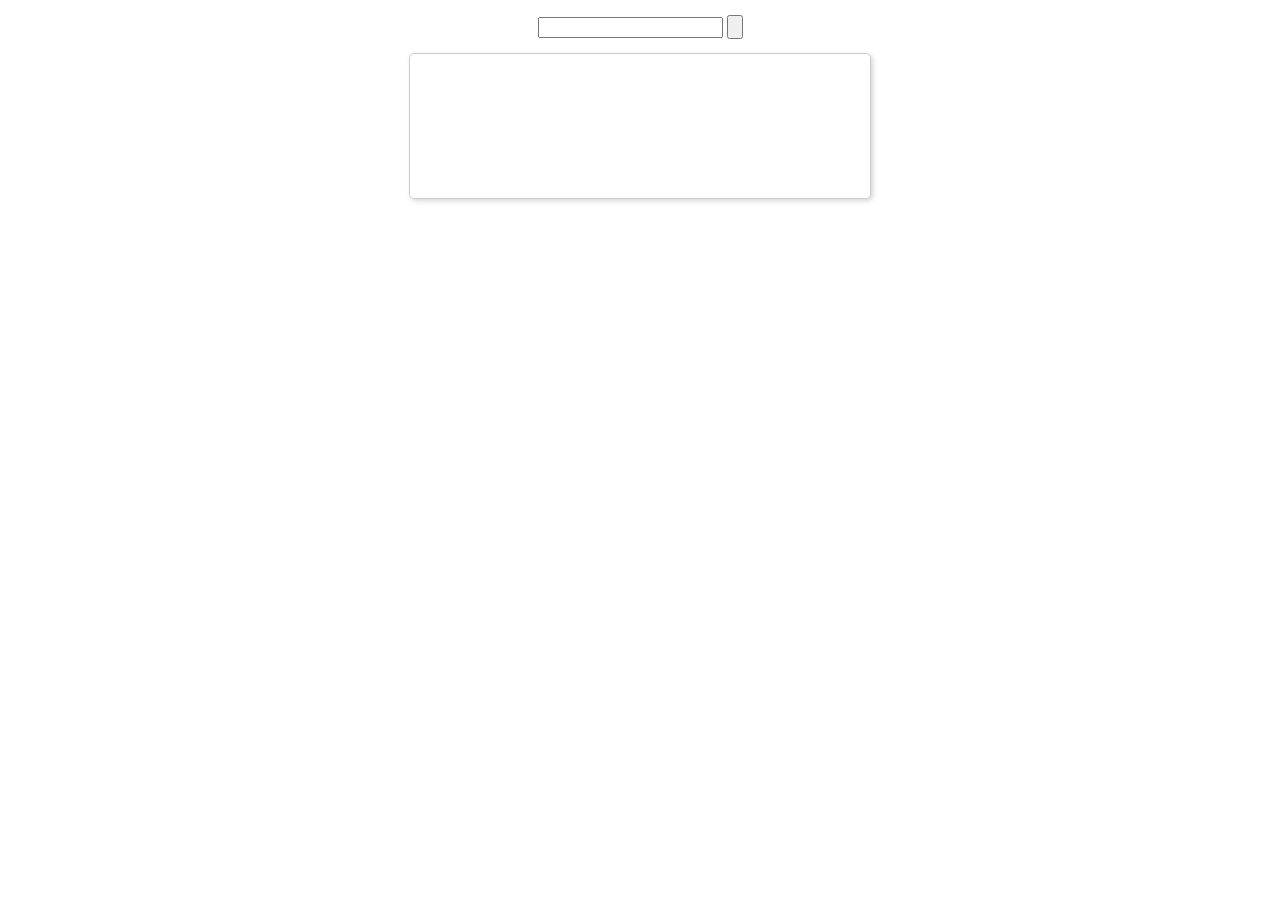
<file: WebContent/ueditor/dialogs/music/music.html>
<!DOCTYPE html>
<html>
<head>
    <meta http-equiv="content-type" content="text/html; charset=utf-8">
    <title>插入音乐</title>
    <script type="text/javascript" src="../internal.js"></script>
    <link rel="stylesheet" type="text/css" href="music.css">
</head>
<body>
<div class="wrapper">
    <div class="searchBar">
        <input id="J_searchName" type="text"/>
        <input type="button" class="searchBtn" id="J_searchBtn">
    </div>
    <div class="resultBar" id="J_resultBar">
        <div class="loading" style="display:none"></div>
        <div class="empty"><var id="lang_input_tips"></var></div>
    </div>
    <div id="J_preview"></div>
</div>
<script type="text/javascript" src="music.js"></script>
<script type="text/javascript">
    var music = new Music;
    dialog.onok = function () {
        music.exec();
    };
    dialog.oncancel = function () {
        $G('J_preview').innerHTML = "";
    };
</script>
</body>
</html>
</file>
<file: WebContent/demo/css/main.css>
.logo_div {
	width: 100%;
	text-align: center;
	padding-top: 80px;
}

.search_div {
	width: 520px;
	padding-top: 15px;
	text-align: center;
	margin: auto;
}
.search_div_input {
	background: url("../img/search.png") no-repeat scroll left center transparent;
    border: medium none;
    float: left;
    height: 34px;
    line-height: 34px;
    padding: 0 5px;
    width: 410px;
}

.search_div_button {
   background: url("../img/search_button.png") no-repeat scroll center center transparent;
    border: medium none;
    cursor: pointer;
    float: left;
    height: 34px;
    width: 100px;
}
</file>
<file: WebContent/demo/css/shop/shop.css>
#search_product {
	background-color: #CCCCCC;
	margin-top: 6px;
	border-radius: 13px 13px 13px 13px;
	position: absolute;
	z-index: 2;
	right: 0;
}

.fdj_span {
	display: block;
	z-index: 3;
	right: 0;
}

#fdj {
	background-image: url(../../img/shop/fdj.png);
	background-repeat: no-repeat;
	background-color: transparent;
	border: 0;
	cursor: pointer;
	height: 15px;
	margin-left: -29px;
	margin-top:6px;
	box-shadow: 0 0px 0px rgba(0, 0, 0, 0) inset, 0 0px 0
		rgba(255, 255, 255, 0.25);
}

.index_home {
	margin-bottom: 30px;
	-webkit-border-radius: 6px;
	-moz-border-radius: 6px;
	border-radius: 6px;
	height: 290px;
}

.left_div {
	float: left;
	width: 580px;
	height: 290px;
}

.right_div {
	float: right;
	width: 359px;
	height: 290px;
	background-color: #f5f5f5;
}

.right_div dl {
	padding: 15px;
}

.right_div dt {
	text-align: center;
	margin-top: 3px;
}

.gate_right {
	margin-bottom: 10px;
}

.gate_right td {
	border-top: 0;
	font-size: 18px;
	font-weight: 200;
	padding: 0 0 10px 0;
}

.gate_right_td_left {
	width: 72px;
	text-align: right;
}

.gate_img {
	width: 580px;
	height: 290px;
}

.product {
	width: 220px;
	height: 165px;
}

.product_detail {
	width: 400px;
	height: 300px;
	cursor: pointer;
}

.span-one-third p {
	text-align: center;
}

.span-one-third h4 {
	text-align: center;
}

.img_detail {
	width: 400px;
	margin: auto;
}

.img_detail dd {
	margin-bottom: 15px;
}

.img_detail dd>h4 {
	text-align: center;
}

.backgroud_gray {
	background-color: #999999;
	filter: Alpha(Opacity = 40);
	opacity: .4;
	z-index: 10000;
}
</file>
<file: WebContent/ueditor/dialogs/background/background.css>
.wrapper{ width: 424px;margin: 10px auto; zoom:1;position: relative}
.tabbody{height:225px;}
.tabbody .panel { position: absolute;width:100%; height:100%;background: #fff; display: none;}
.tabbody .focus { display: block;}

body{font-size: 12px;color: #888;overflow: hidden;}
input,label{vertical-align:middle}
.clear{clear: both;}
.pl{padding-left: 18px;padding-left: 23px\9;}

#imageList {width: 420px;height: 215px;margin-top: 10px;overflow: hidden;overflow-y: auto;}
#imageList div {float: left;width: 100px;height: 95px;margin: 5px 10px;}
#imageList img {cursor: pointer;border: 2px solid white;}

.bgarea{margin: 10px;padding: 5px;height: 84%;border: 1px solid #A8A297;}
.content div{margin: 10px 0 10px 5px;}
.content .iptradio{margin: 0px 5px 5px 0px;}
.txt{width:280px;}

.wrapcolor{height: 19px;}
div.color{float: left;margin: 0;}
#colorPicker{width: 17px;height: 17px;border: 1px solid #CCC;display: inline-block;border-radius: 3px;box-shadow: 2px 2px 5px #D3D6DA;margin: 0;float: left;}
div.alignment,#custom{margin-left: 23px;margin-left: 28px\9;}
#custom input{height: 15px;min-height: 15px;width:20px;}
#repeatType{width:100px;}
</file>
<file: WebContent/ueditor/dialogs/charts/charts.css>
html, body {
    width: 100%;
    height: 100%;
    margin: 0;
    padding: 0;
    overflow-x: hidden;
}

.main {
    width: 100%;
    overflow: hidden;
}

.table-view {
    height: 100%;
    float: left;
    margin: 20px;
    width: 40%;
}

.table-view .table-container {
    width: 100%;
    margin-bottom: 50px;
    overflow: scroll;
}

.table-view th {
    padding: 5px 10px;
    background-color: #F7F7F7;
}

.table-view td {
    width: 50px;
    text-align: center;
    padding:0;
}

.table-container input {
    width: 40px;
    padding: 5px;
    border: none;
    outline: none;
}

.table-view caption {
    font-size: 18px;
    text-align: left;
}

.charts-view {
    /*margin-left: 49%!important;*/
    width: 50%;
    margin-left: 49%;
    height: 400px;
}

.charts-container {
    border-left: 1px solid #c3c3c3;
}

.charts-format fieldset {
    padding-left: 20px;
    margin-bottom: 50px;
}

.charts-format legend {
    padding-left: 10px;
    padding-right: 10px;
}

.format-item-container {
    padding: 20px;
}

.format-item-container label {
    display: block;
    margin: 10px 0;
}

.charts-format .data-item {
    border: 1px solid black;
    outline: none;
    padding: 2px 3px;
}

/* 图表类型 */

.charts-type {
    margin-top: 50px;
    height: 300px;
}

.scroll-view {
    border: 1px solid #c3c3c3;
    border-left: none;
    border-right: none;
    overflow: hidden;
}

.scroll-container {
    margin: 20px;
    width: 100%;
    overflow: hidden;
}

.scroll-bed {
    width: 10000px;
    _margin-top: 20px;
    -webkit-transition: margin-left .5s ease;
    -moz-transition: margin-left .5s ease;
    transition: margin-left .5s ease;
}

.view-box {
    display: inline-block;
    *display: inline;
    *zoom: 1;
    margin-right: 20px;
    border: 2px solid white;
    line-height: 0;
    overflow: hidden;
    cursor: pointer;
}

.view-box img {
    border: 1px solid #cecece;
}

.view-box.selected {
    border-color: #7274A7;
}

.button-container {
    margin-bottom: 20px;
    text-align: center;
}

.button-container a {
    display: inline-block;
    width: 100px;
    height: 25px;
    line-height: 25px;
    border: 1px solid #c2ccd1;
    margin-right: 30px;
    text-decoration: none;
    color: black;
    -webkit-border-radius: 2px;
    -moz-border-radius: 2px;
    border-radius: 2px;
}

.button-container a:HOVER {
    background: #fcfcfc;
}

.button-container a:ACTIVE {
    border-top-color: #c2ccd1;
    box-shadow:inset 0 5px 4px -4px rgba(49, 49, 64, 0.1);
}

.edui-charts-not-data {
    height: 100px;
    line-height: 100px;
    text-align: center;
}
</file>
<file: WebContent/ueditor/dialogs/image/image.css>
@charset "utf-8";
.wrapper{ width: 623px;margin: 10px auto;zoom:1;position: relative;}
.tabbody{ height:325px;_height:330px;}/*tab样式框大小*/
.panel { position: absolute;width:100%; height:100%;background: #fff;}

#remote{ z-index: 200;}
#remote table{border-collapse: collapse;width: 620px; height: 300px; margin-top: 5px;}
#remote td.label{text-align: center;width: 80px; }
#remote td{height: 40px;}
td input {
    width: 150px;
    height: 21px;
    line-height: 21px;
    background: #FFF;
    border: 1px solid #d7d7d7;
}
#url {width: 520px;margin-bottom: 2px;}
#preview{width: 260px; height: 260px; position: absolute;top:50px; left: 341px; z-index: 9999;background-color: #eee}
.lock{
    position: absolute;
    width: 45px;
    height: 40px;
    top: 68px;
    left: 260px;
    background: url("../../themes/default/images/lock.gif") 3px -4px no-repeat;
    line-height: 40px;
    padding-top:10px;
}
.saveDir{
    /*width: 132px;*/
    /*text-align: right;*/
    height: 40px;
    line-height: 40px;
    margin-left: 30px;
    float: left;
}
.saveDir select{
    height: 30px;
}
#duiqi{ width: 62px; height: 38px;float: left}
#remoteFloat div,#localFloat div{cursor:pointer;opacity: 0.5;filter: alpha(opacity = 50);margin-left:1px;width:38px;height:36px;float:left;}
#remoteFloat .focus,#localFloat .focus{opacity: 1;filter: alpha(opacity = 100)}
#maskIframe{ width: 620px; height: 325px; position: absolute;z-index: 100; }
#flashContainer { margin: 6px;position: relative;}
#upload{width: 100px;height: 30px;float: right; margin:3px 6px 0 0;cursor: pointer;}
#imageList{width: 620px;height: 315px; margin-top: 10px;overflow:hidden;overflow-y: auto;}
#imageList img{cursor: pointer ;border: 2px solid #fff}
#imgManager #imageList div{float: left;width: 100px;height: 100px;margin: 5px 10px;}
#imgSearchTxt{padding-left:2px;margin-left:15px;background: #FFF;width:200px;height:21px;line-height:21px;border: 1px solid #d7d7d7;}
#searchList{width: 620px;overflow: auto;zoom:1;height: 270px;}
#searchList div{float: left;width: 116px;height: 135px;margin: 5px 15px;_margin:5px 10px;}
#searchList img{margin: 2px 8px;cursor: pointer;border: 2px solid #fff} /*不用缩略图*/
#searchList p{margin-left: 10px;_margin-left:8px;}
#imgType{
    width: 65px;
    height: 23px;
    line-height: 22px;
    border: 1px solid #d7d7d7;
}
#imgSearchBtn,#imgSearchReset{
    width: 100%;
    height: 25px;
    margin: 0 3px;
    line-height: 25px;
    background: #eee;
    border: 1px solid #d7d7d7;
    cursor: pointer
}
.msg{margin-left: 5px;}
</file>
<file: WebContent/ueditor/dialogs/music/music.css>
.wrapper{margin: 5px 10px;}

.searchBar{height:30px;padding:7px 0 3px;text-align:center;}
.searchBtn{font-size:13px;height:24px;}

.resultBar{width:460px;margin:5px auto;border: 1px solid #CCC;border-radius: 5px;box-shadow: 2px 2px 5px #D3D6DA;overflow: hidden;}

.listPanel{overflow: hidden;}
.panelon{display:block;}
.paneloff{display:none}

.page{width:220px;margin:20px auto;overflow: hidden;}
.pageon{float:right;width:24px;line-height:24px;height:24px;margin-right: 5px;background: none;border: none;color: #000;font-weight: bold;text-align:center}
.pageoff{float:right;width:24px;line-height:24px;height:24px;cursor:pointer;background-color: #fff;
   border: 1px solid #E7ECF0;color: #2D64B3;margin-right: 5px;text-decoration: none;text-align:center;}

.m-box{width:460px;}
.m-m{float: left;line-height: 20px;height: 20px;}
.m-h{height:24px;line-height:24px;padding-left: 46px;background-color:#FAFAFA;border-bottom: 1px solid #DAD8D8;font-weight: bold;font-size: 12px;color: #333;}
.m-l{float:left;width:40px; }
.m-t{float:left;width:140px;}
.m-s{float:left;width:110px;}
.m-z{float:left;width:100px;}
.m-try-t{float: left;width: 60px;;}

.m-try{float:left;width:20px;height:20px;background:url('http://static.tieba.baidu.com/tb/editor/images/try_music.gif') no-repeat ;}
.m-trying{float:left;width:20px;height:20px;background:url('http://static.tieba.baidu.com/tb/editor/images/stop_music.gif') no-repeat ;}

.loading{width:95px;height:7px;font-size:7px;margin:60px auto;background:url(http://static.tieba.baidu.com/tb/editor/images/loading.gif) no-repeat}
.empty{width:300px;height:40px;padding:2px;margin:50px auto;line-height:40px; color:#006699;text-align:center;}
</file>
